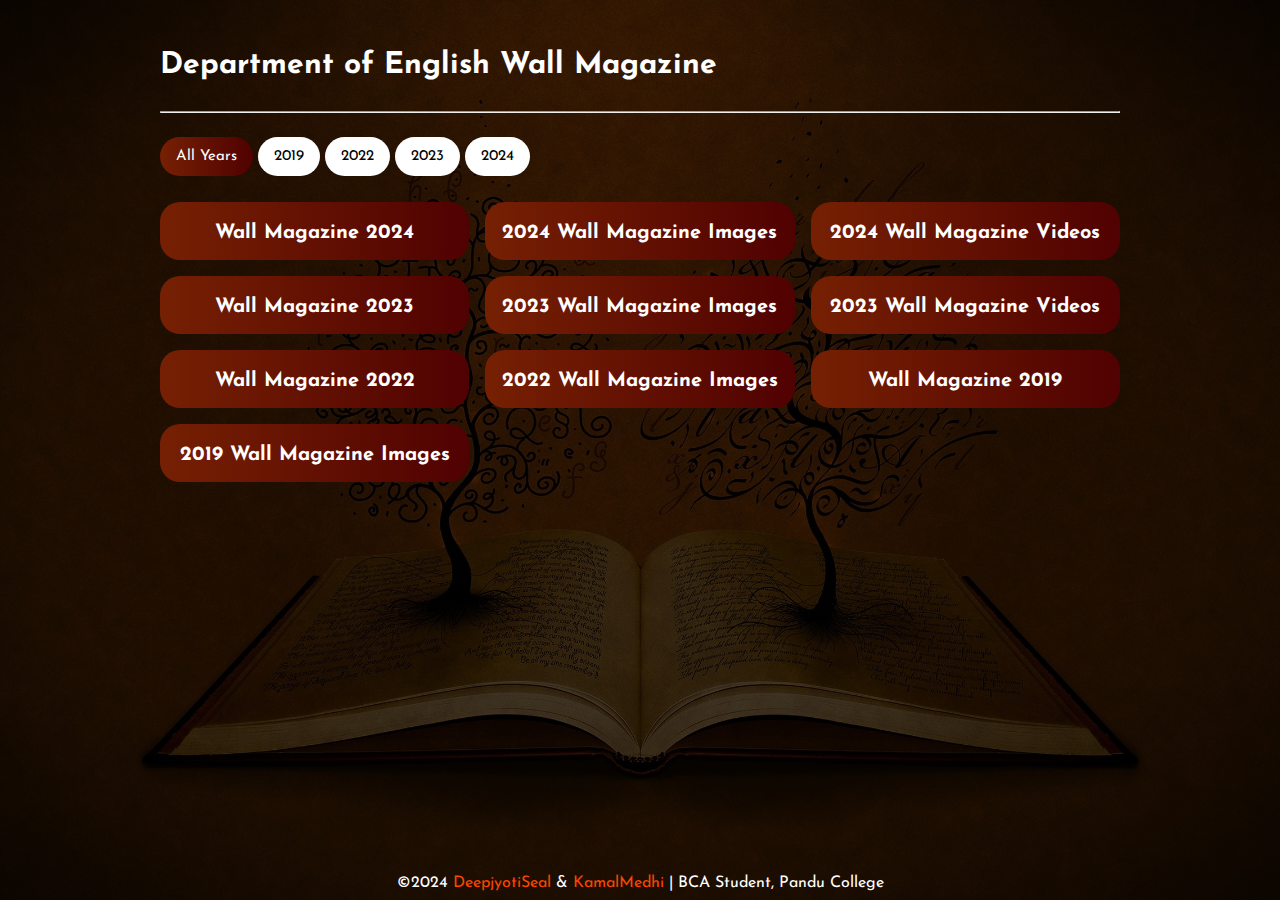
<file: index.html>
<!DOCTYPE html>
<html>
	<head>
		<title>Department of English Wall Magazine</title>
		<meta name="viewport" content="width=device-width, initial-scale=1">
		<link rel="stylesheet" href="style.css">
		<link href="https://fonts.googleapis.com/css2?family=Josefin+Sans:wght@400;600;700&display=swap" rel="stylesheet">
	</head>
<body>


<div class="main">

	<h1>Department of English Wall Magazine</h1>
	<hr>
	<br>


	<div id="BtnContainer">
		<button class="btn active" onclick="filterSelection('all')">All Years</button>
		<button class="btn" onclick="filterSelection('2019')">2019</button>
		<button class="btn" onclick="filterSelection('2022')">2022</button>
		<button class="btn" onclick="filterSelection('2023')">2023</button>
		<button class="btn" onclick="filterSelection('2024')">2024</button>
	</div>

	<div class="row">

		<div class="column 2024">
			<a href="2024writing.html">
			<div class="content">
				<h4>Wall Magazine 2024</h4>
			</div>
			</a>
		</div>
		<div class="column 2024">
			<a href="2024img.html">
			<div class="content">
				<h4>2024 Wall Magazine Images</h4>
			</div>
			</a>
		</div>
		<div class="column 2024">
			<a href="2024video.html">
			<div class="content">
				<h4>2024 Wall Magazine Videos</h4>
			</div>
			</a>
		</div>


		<div class="column 2023">
			<a href="2023writing.html">
			<div class="content">
				<h4>Wall Magazine 2023</h4>
			</div>
			</a>
		</div>
		<div class="column 2023">
			<a href="2023img.html">
			<div class="content">
				<h4>2023 Wall Magazine Images</h4>
			</div>
			</a>
		</div>
		<div class="column 2023">
			<a href="2023video.html">
			<div class="content">
				<h4>2023 Wall Magazine Videos</h4>
			</div>
			</a>
		</div>

		
		<div class="column 2022">
			<a href="2022writing.html">
			<div class="content">
				<h4>Wall Magazine 2022</h4>
			</div>
			</a>
		</div>
		<div class="column 2022">
			<a href="2022img.html">
			<div class="content">
				<h4>2022 Wall Magazine Images</h4>
			</div>
			</a>
		</div>
		
		<div class="column 2019">
			<a href="2019writing.html">
			<div class="content">
				<h4>Wall Magazine 2019</h4>			
			</div>
			</a>
		</div>
		<div class="column 2019" style="padding-bottom: 30px;">
			<a href="2019img.html">
			<div class="content">
				<h4>2019 Wall Magazine Images</h4>
			</div>
			</a>
		</div>
		
	
	
	
	</div>

</div>
<div class="footer">
©2024 <a href="https://www.instagram.com/deepjyoti_seal">DeepjyotiSeal</a> & <a href="https://www.instagram.com/kamal_medhi7434">KamalMedhi</a> | BCA Student, Pandu College
</div>


<script src="script.js"></script>

</body>
</html>
</file>
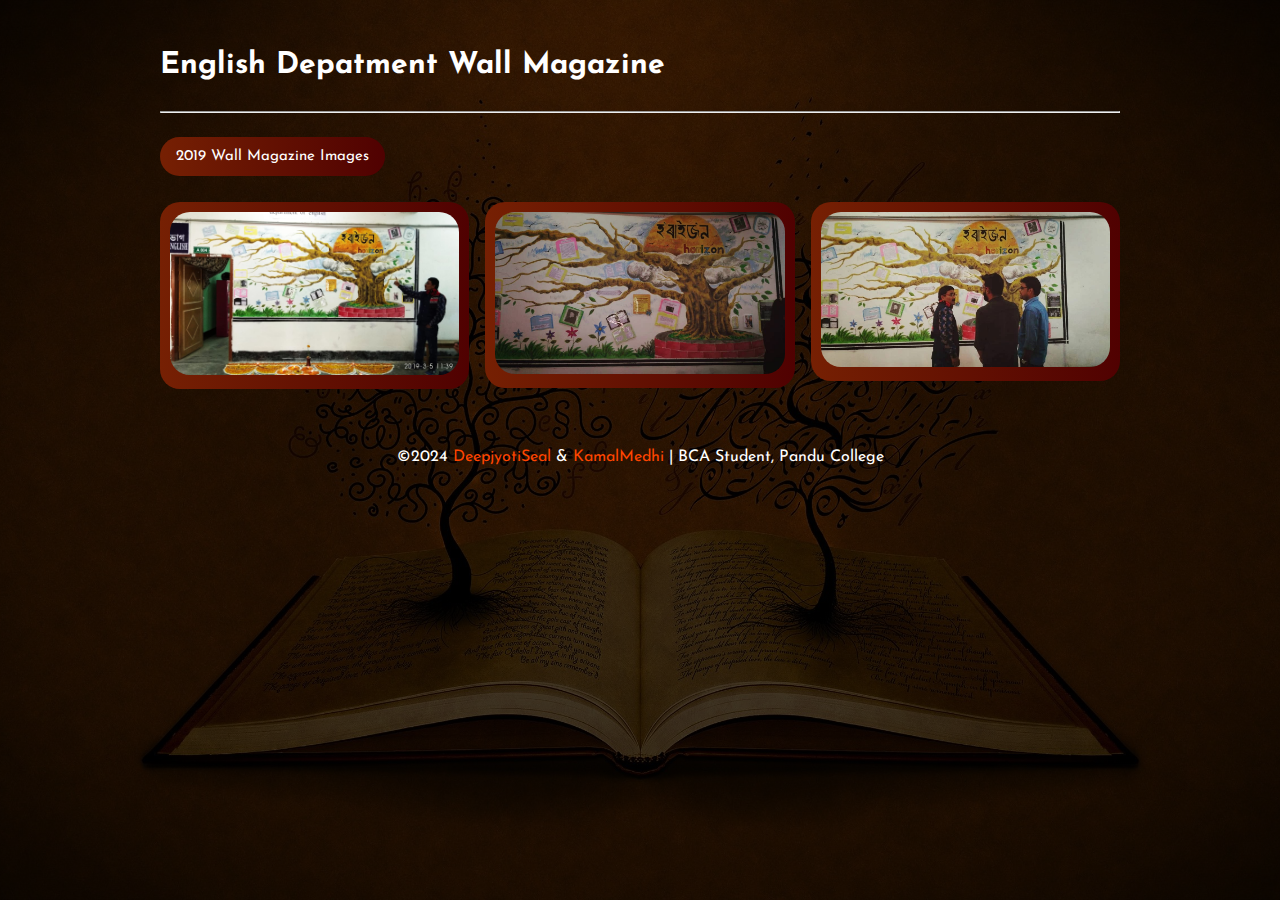
<file: 2019img.html>
<!DOCTYPE html>
<html>
	<head>
		<title>English Depatment Wall Magazine</title>
		<meta name="viewport" content="width=device-width, initial-scale=1">
		<link rel="stylesheet" href="style.css">
		<link href="https://fonts.googleapis.com/css2?family=Josefin+Sans:wght@400;600;700&display=swap" rel="stylesheet">
	</head>
<body>


<div class="main">

	<h1>English Depatment Wall Magazine</h1>
	<hr>
	<br>

	<div id="BtnContainer">
		<button class="btn active" onclick="filterSelection('all')">2019 Wall Magazine Images</button>
	</div>


	<div class="row">
	

		<div class="column 2019">
			<div class="content">
				<img src="img/2019 (1).jpeg" alt="Images" class="fullscreen-image"/>
			</div>
		</div>
		<div class="column 2019">
			<div class="content">
				<img src="img/2019 (2).jpeg" alt="Images" class="fullscreen-image" />
			</div>
		</div>
		<div class="column 2019" style="padding-bottom: 30px;">
			<div class="content">
				<img src="img/2019 (3).jpeg" alt="Images" class="fullscreen-image" />
			</div>
		</div>
		
	
	</div>
	<div class="footer">
		©2024 <a href="https://www.instagram.com/deepjyoti_seal">DeepjyotiSeal</a> & <a href="https://www.instagram.com/kamal_medhi7434">KamalMedhi</a> | BCA Student, Pandu College
		</div>

</div>


<script src="script.js"></script>

</body>
</html>
</file>
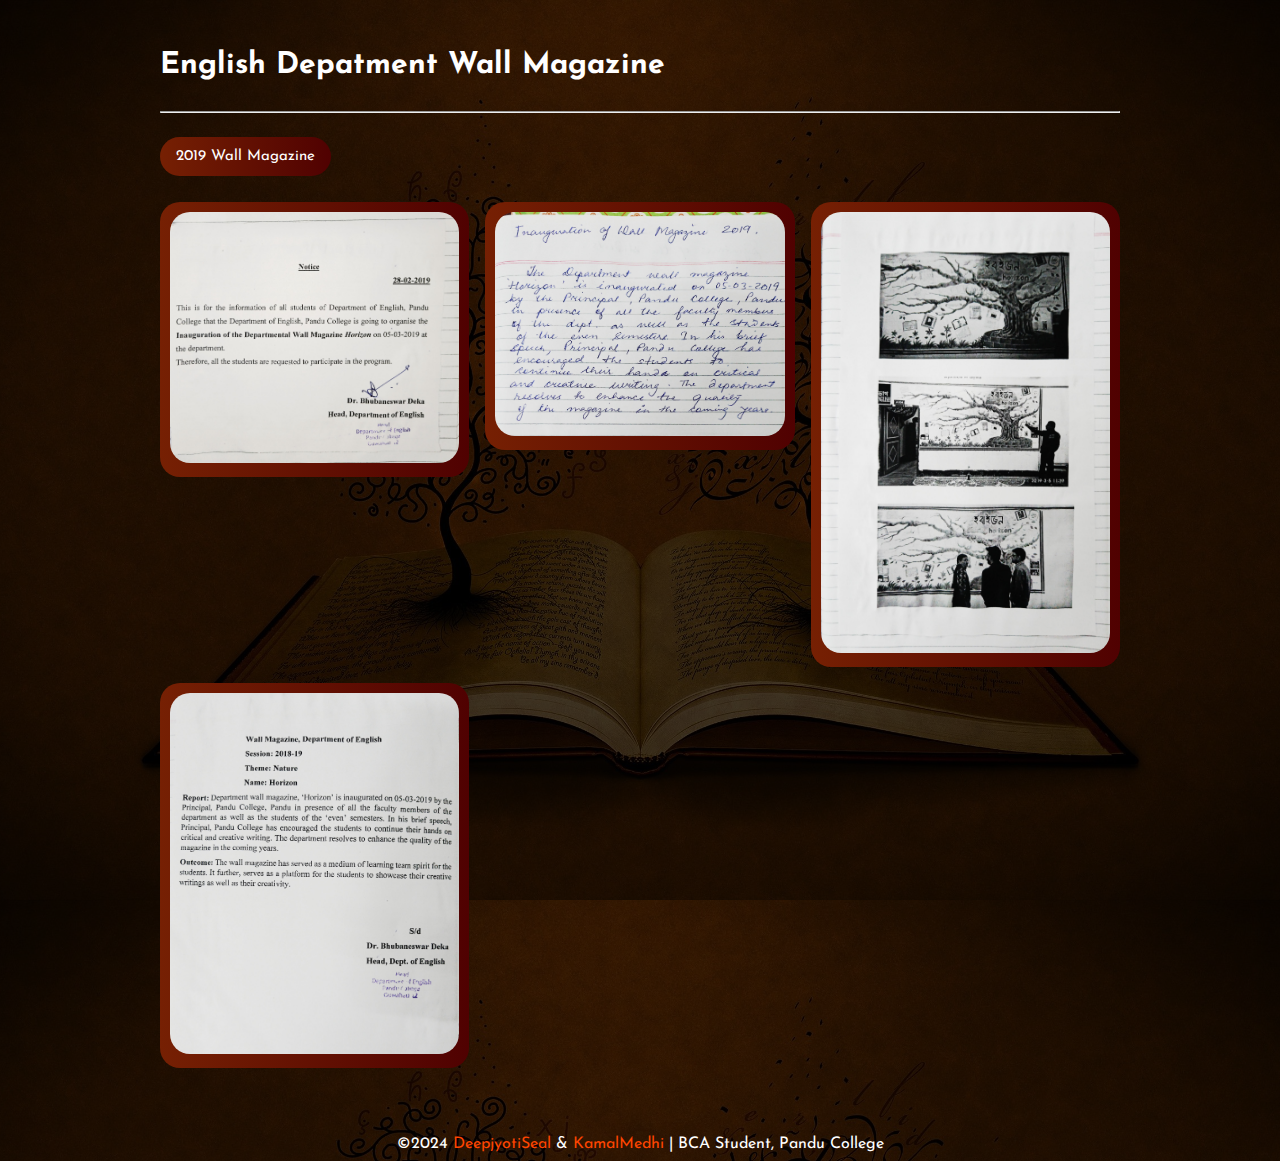
<file: 2019writing.html>
<!DOCTYPE html>
<html>
	<head>
		<title>English Depatment Wall Magazine</title>
		<meta name="viewport" content="width=device-width, initial-scale=1">
		<link rel="stylesheet" href="style.css">
		<link href="https://fonts.googleapis.com/css2?family=Josefin+Sans:wght@400;600;700&display=swap" rel="stylesheet">
	</head>
<body>


<div class="main">

	<h1>English Depatment Wall Magazine</h1>
	<hr>
	<br>

	<div id="BtnContainer">
		<button class="btn active" onclick="filterSelection('all')">2019 Wall Magazine</button>
	</div>


	<div class="row">
	

		<div class="column 2019">
			<div class="content">
				<img src="img/2019 wr (1).jpg" alt="Images" class="fullscreen-image" />
				 
			</div>
		</div>
		<div class="column 2019">
			<div class="content">
				<img src="img/2019 wr (2).jpg" alt="Images" class="fullscreen-image" />
				 
			</div>
		</div>
		<div class="column 2019">
			<div class="content">
				<img src="img/2019 wr (3).jpg" alt="Images" class="fullscreen-image" />
				 
			</div>
		</div>
		<div class="column 2019" style="padding-bottom: 30px;">
			<div class="content">
				<img src="img/2019 wr (4).jpg" alt="Images" class="fullscreen-image" />
				 
			</div>
		</div>
		
	
	</div>
<div class="footer">
	©2024 <a href="https://www.instagram.com/deepjyoti_seal">DeepjyotiSeal</a> & <a href="https://www.instagram.com/kamal_medhi7434">KamalMedhi</a> | BCA Student, Pandu College
	</div>

</div>



<script src="script.js"></script>

</body>
</html>
</file>
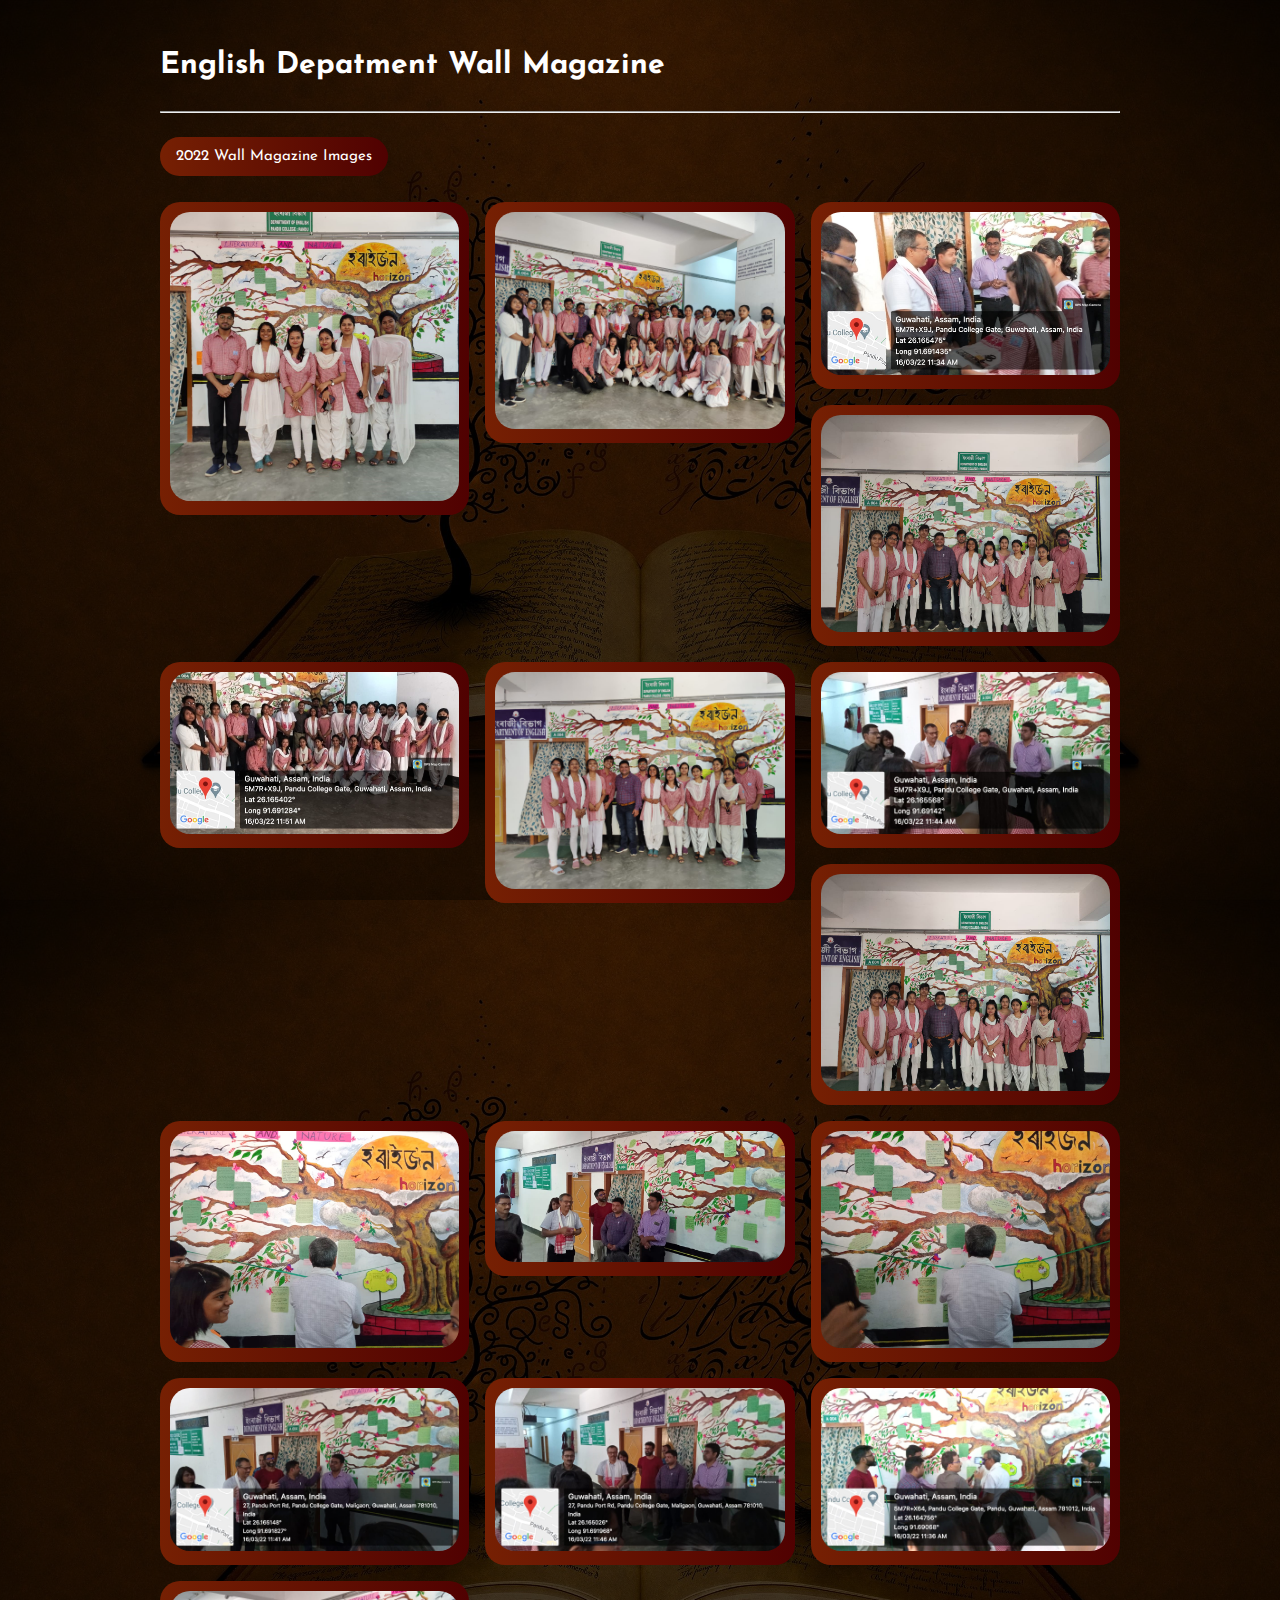
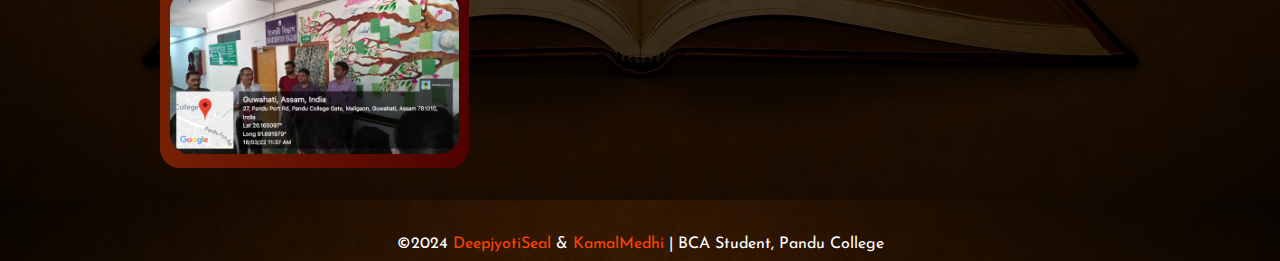
<file: 2022img.html>
<!DOCTYPE html>
<html>
	<head>
		<title>English Depatment Wall Magazine</title>
		<meta name="viewport" content="width=device-width, initial-scale=1">
		<link rel="stylesheet" href="style.css">
		<link href="https://fonts.googleapis.com/css2?family=Josefin+Sans:wght@400;600;700&display=swap" rel="stylesheet">
	</head>
<body>


<div class="main">

	<h1>English Depatment Wall Magazine</h1>
	<hr>
	<br>

	<div id="BtnContainer">
		<button class="btn active" onclick="filterSelection('all')">2022 Wall Magazine Images</button>
	</div>


	<div class="row">
	

		<div class="column 2022">
			<div class="content">
				<img src="img/2022 (1).jpg" alt="Images" class="fullscreen-image" />
				 
			</div>
		</div>
		<div class="column 2022">
			<div class="content">
				<img src="img/2022 (2).jpg" alt="Images" class="fullscreen-image" />
				 
			</div>
		</div>
		<div class="column 2022">
			<div class="content">
				<img src="img/2022 (3).jpg" alt="Images" class="fullscreen-image" />
				 
			</div>
		</div>
		<div class="column 2022">
			<div class="content">
				<img src="img/2022 (4).jpg" alt="Images" class="fullscreen-image" />
				 
			</div>
		</div>
		<div class="column 2022">
			<div class="content">
				<img src="img/2022 (5).jpg" alt="Images" class="fullscreen-image" />
				 
			</div>
		</div>
		<div class="column 2022">
			<div class="content">
				<img src="img/2022 (6).jpg" alt="Images" class="fullscreen-image" />
				 
			</div>
		</div>
		<div class="column 2022">
			<div class="content">
				<img src="img/2022 (7).jpg" alt="Images" class="fullscreen-image" />
				 
			</div>
		</div>
		<div class="column 2022">
			<div class="content">
				<img src="img/2022 (8).jpg" alt="Images" class="fullscreen-image" />
				 
			</div>
		</div>
		<div class="column 2022">
			<div class="content">
				<img src="img/2022 (9).jpg" alt="Images" class="fullscreen-image" />
				 
			</div>
		</div>
		<div class="column 2022">
			<div class="content">
				<img src="img/2022 (10).jpg" alt="Images" class="fullscreen-image" />
				 
			</div>
		</div>
		<div class="column 2022">
			<div class="content">
				<img src="img/2022 (11).jpg" alt="Images" class="fullscreen-image" />
				 
			</div>
		</div>
		<div class="column 2022">
			<div class="content">
				<img src="img/2022 (12).jpg" alt="Images" class="fullscreen-image" />
				 
			</div>
		</div>
		<div class="column 2022">
			<div class="content">
				<img src="img/2022 (13).jpg" alt="Images" class="fullscreen-image" />
				 
			</div>
		</div>
		<div class="column 2022">
			<div class="content">
				<img src="img/2022 (14).jpg" alt="Images" class="fullscreen-image" />
				 
			</div>
		</div>
		<div class="column 2022" style="padding-bottom: 30px;">
			<div class="content">
				<img src="img/2022 (15).jpg" alt="Images" class="fullscreen-image" />
				 
			</div>
		</div>
		
	
	</div>
<div class="footer">
	©2024 <a href="https://www.instagram.com/deepjyoti_seal">DeepjyotiSeal</a> & <a href="https://www.instagram.com/kamal_medhi7434">KamalMedhi</a> | BCA Student, Pandu College
	</div>

</div>



<script src="script.js"></script>

</body>
</html>
</file>
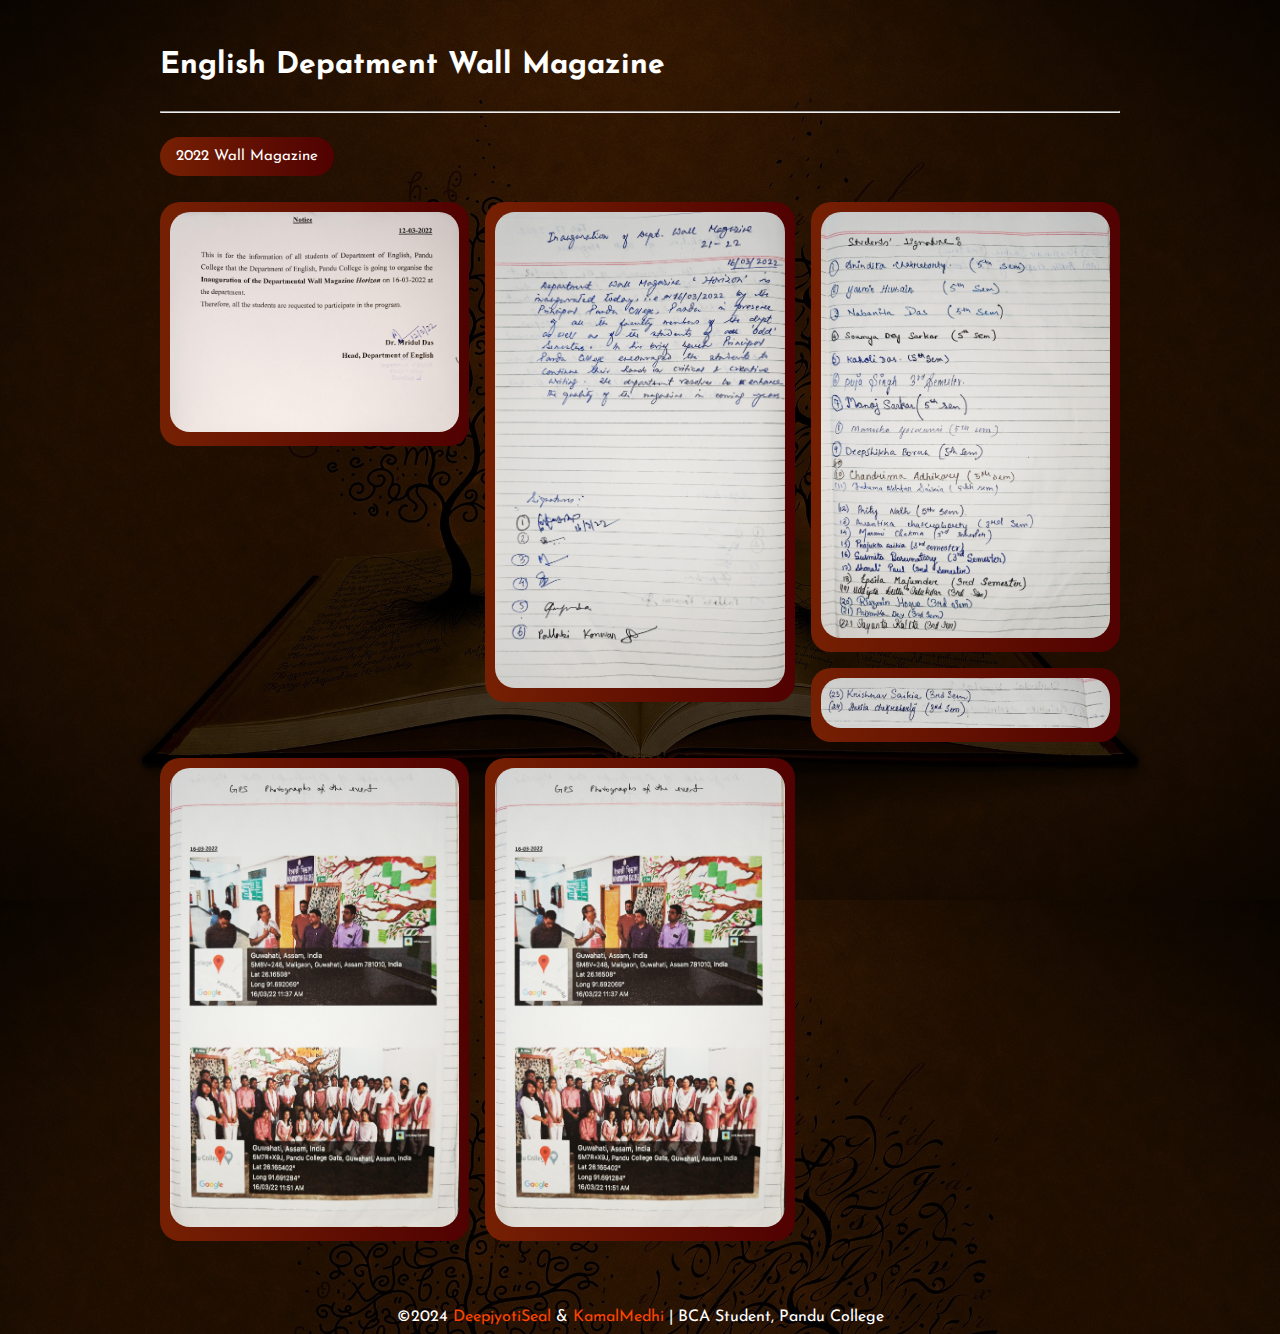
<file: 2022writing.html>
<!DOCTYPE html>
<html>
	<head>
		<title>English Depatment Wall Magazine</title>
		<meta name="viewport" content="width=device-width, initial-scale=1">
		<link rel="stylesheet" href="style.css">
		<link href="https://fonts.googleapis.com/css2?family=Josefin+Sans:wght@400;600;700&display=swap" rel="stylesheet">
	</head>
<body>


<div class="main">

	<h1>English Depatment Wall Magazine</h1>
	<hr>
	<br>

	<div id="BtnContainer">
		<button class="btn active" onclick="filterSelection('all')"> 2022 Wall Magazine</button>
	</div>


	<div class="row">
	

		<div class="column  2022">
			<div class="content">
				<img src="img/2022 wr (1).jpg" alt="Images" class="fullscreen-image" />
				 
			</div>
		</div>
		<div class="column  2022">
			<div class="content">
				<img src="img/2022 wr (2).jpg" alt="Images" class="fullscreen-image" />
				 
			</div>
		</div>
		<div class="column  2022">
			<div class="content">
				<img src="img/2022 wr (3).jpg" alt="Images" class="fullscreen-image" />
				 
			</div>
		</div>
		<div class="column  2022">
			<div class="content">
				<img src="img/2022 wr (4).jpg" alt="Images" class="fullscreen-image" />
				 
			</div>
		</div>
		<div class="column  2022">
			<div class="content">
				<img src="img/2022 wr (5).jpg" alt="Images" class="fullscreen-image" />
				 
			</div>
		</div>
		<div class="column  2022" style="padding-bottom: 30px;">
			<div class="content">
				<img src="img/2022 wr (5).jpg" alt="Images" class="fullscreen-image" />
				 
			</div>
		</div>
		
	
	</div>
<div class="footer">
	©2024 <a href="https://www.instagram.com/deepjyoti_seal">DeepjyotiSeal</a> & <a href="https://www.instagram.com/kamal_medhi7434">KamalMedhi</a> | BCA Student, Pandu College
	</div>


</div>


<script src="script.js"></script>

</body>
</html>
</file>
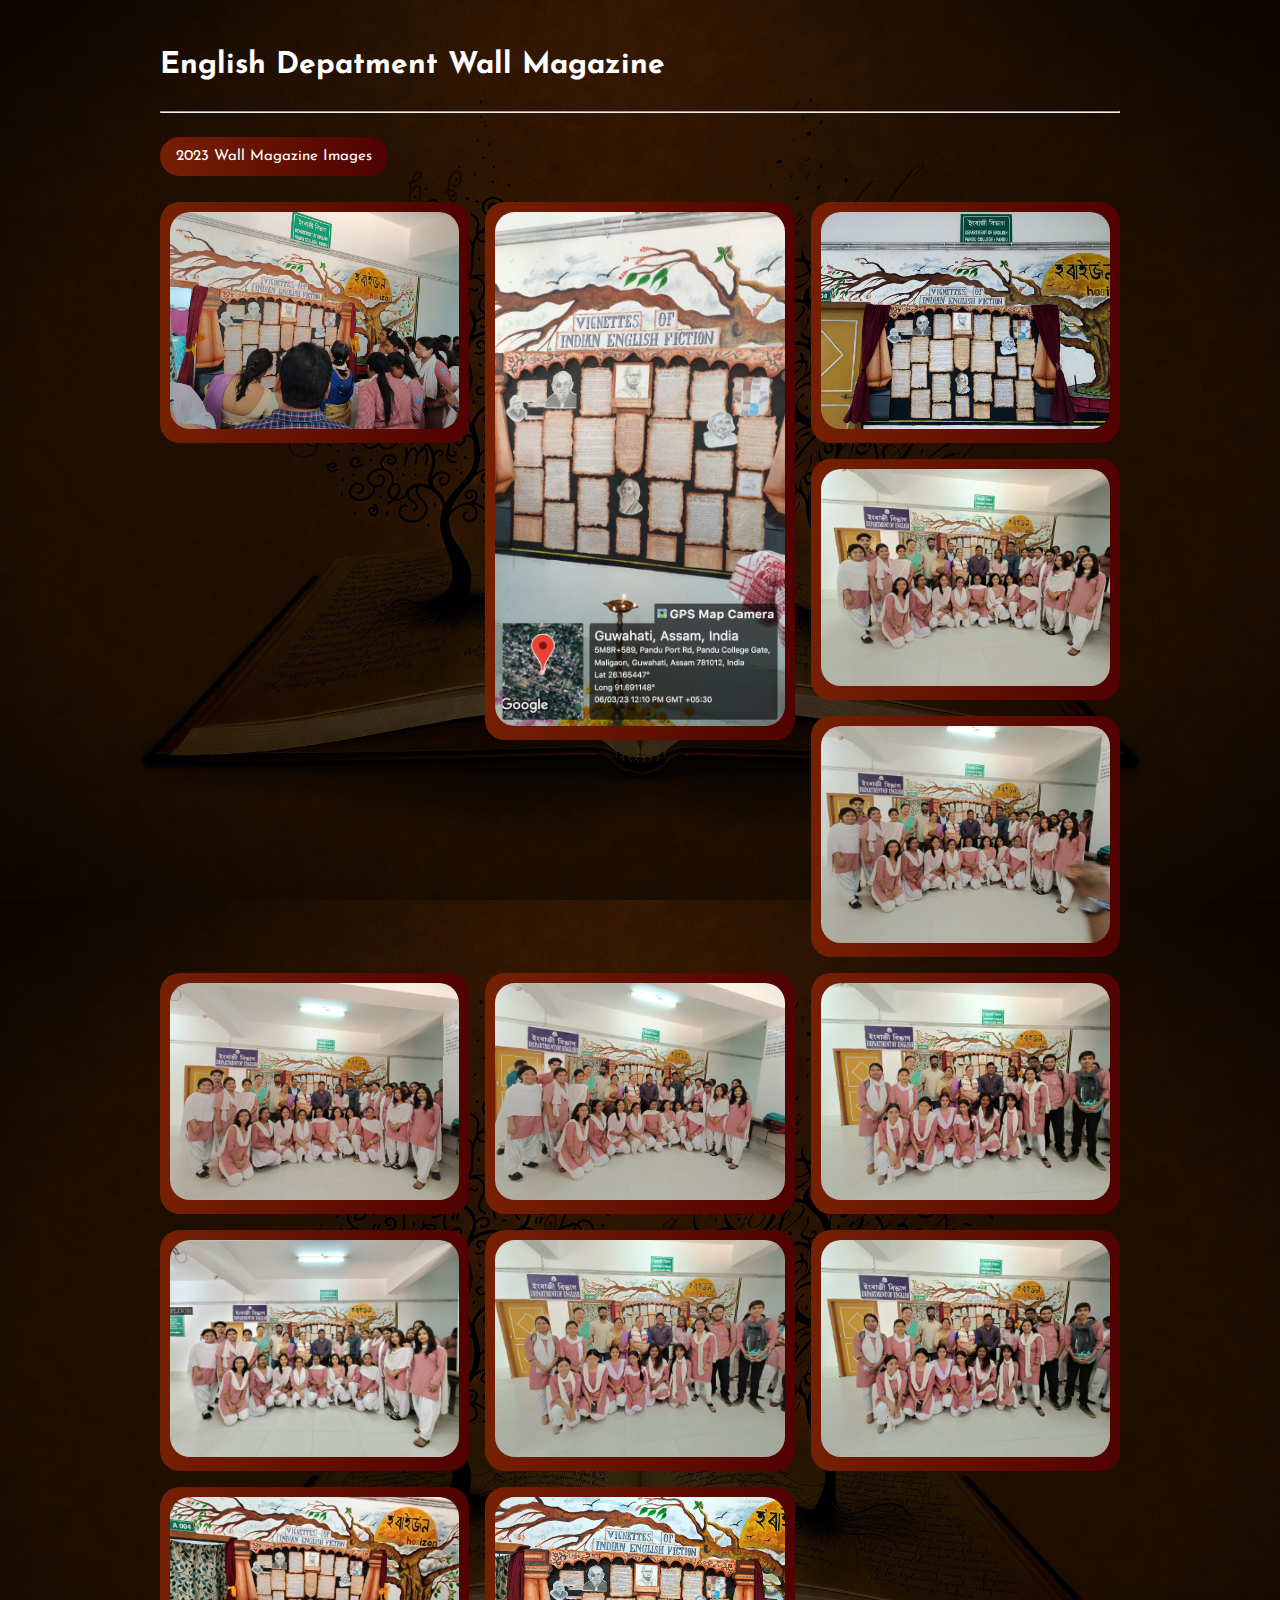
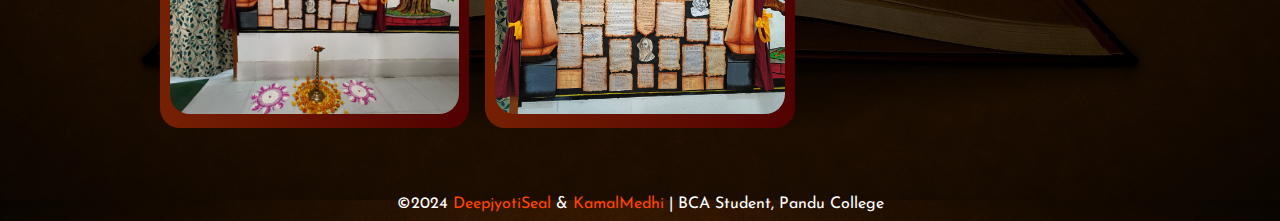
<file: 2023img.html>
<!DOCTYPE html>
<html>
	<head>
		<title>English Depatment Wall Magazine</title>
		<meta name="viewport" content="width=device-width, initial-scale=1">
		<link rel="stylesheet" href="style.css">
		<link href="https://fonts.googleapis.com/css2?family=Josefin+Sans:wght@400;600;700&display=swap" rel="stylesheet">
	</head>
<body>


<div class="main">

	<h1>English Depatment Wall Magazine</h1>
	<hr>
	<br>

	<div id="BtnContainer">
		<button class="btn active" onclick="filterSelection('all')">2023 Wall Magazine Images</button>
	</div>


	<div class="row">
	

		<div class="column 2023">
			<div class="content">
				<img src="img/2023 (1).jpeg" alt="Images" class="fullscreen-image" />
				 
			</div>
		</div>
		<div class="column 2023">
			<div class="content">
				<img src="img/2023 (2).jpeg" alt="Images" class="fullscreen-image" />
				 
			</div>
		</div>
		<div class="column 2023">
			<div class="content">
				<img src="img/2023 (3).jpeg" alt="Images" class="fullscreen-image" />
				 
			</div>
		</div>
		<div class="column 2023">
			<div class="content">
				<img src="img/2023 (4).jpeg" alt="Images" class="fullscreen-image" />
				 
			</div>
		</div>
		<div class="column 2023">
			<div class="content">
				<img src="img/2023 (5).jpeg" alt="Images" class="fullscreen-image" />
				 
			</div>
		</div>
		<div class="column 2023">
			<div class="content">
				<img src="img/2023 (6).jpeg" alt="Images" class="fullscreen-image" />
				 
			</div>
		</div>
		<div class="column 2023">
			<div class="content">
				<img src="img/2023 (7).jpeg" alt="Images" class="fullscreen-image" />
				 
			</div>
		</div>
		<div class="column 2023">
			<div class="content">
				<img src="img/2023 (8).jpeg" alt="Images" class="fullscreen-image" />
				 
			</div>
		</div>
		<div class="column 2023">
			<div class="content">
				<img src="img/2023 (9).jpeg" alt="Images" class="fullscreen-image" />
				 
			</div>
		</div>
		<div class="column 2023">
			<div class="content">
				<img src="img/2023 (10).jpeg" alt="Images" class="fullscreen-image" />
				 
			</div>
		</div>
		<div class="column 2023">
			<div class="content">
				<img src="img/2023 (11).jpeg" alt="Images" class="fullscreen-image" />
				 
			</div>
		</div>
		<div class="column 2023">
			<div class="content">
				<img src="img/2023 (12).jpeg" alt="Images" class="fullscreen-image" />
				 
			</div>
		</div>
		<div class="column 2023" style="padding-bottom: 30px;">
			<div class="content">
				<img src="img/2023 (13).jpeg" alt="Images" class="fullscreen-image" />
				 
			</div>
		</div>
		
	
	</div>
<div class="footer">
	©2024 <a href="https://www.instagram.com/deepjyoti_seal">DeepjyotiSeal</a> & <a href="https://www.instagram.com/kamal_medhi7434">KamalMedhi</a> | BCA Student, Pandu College
	</div>


</div>


<script src="script.js"></script>

</body>
</html>
</file>
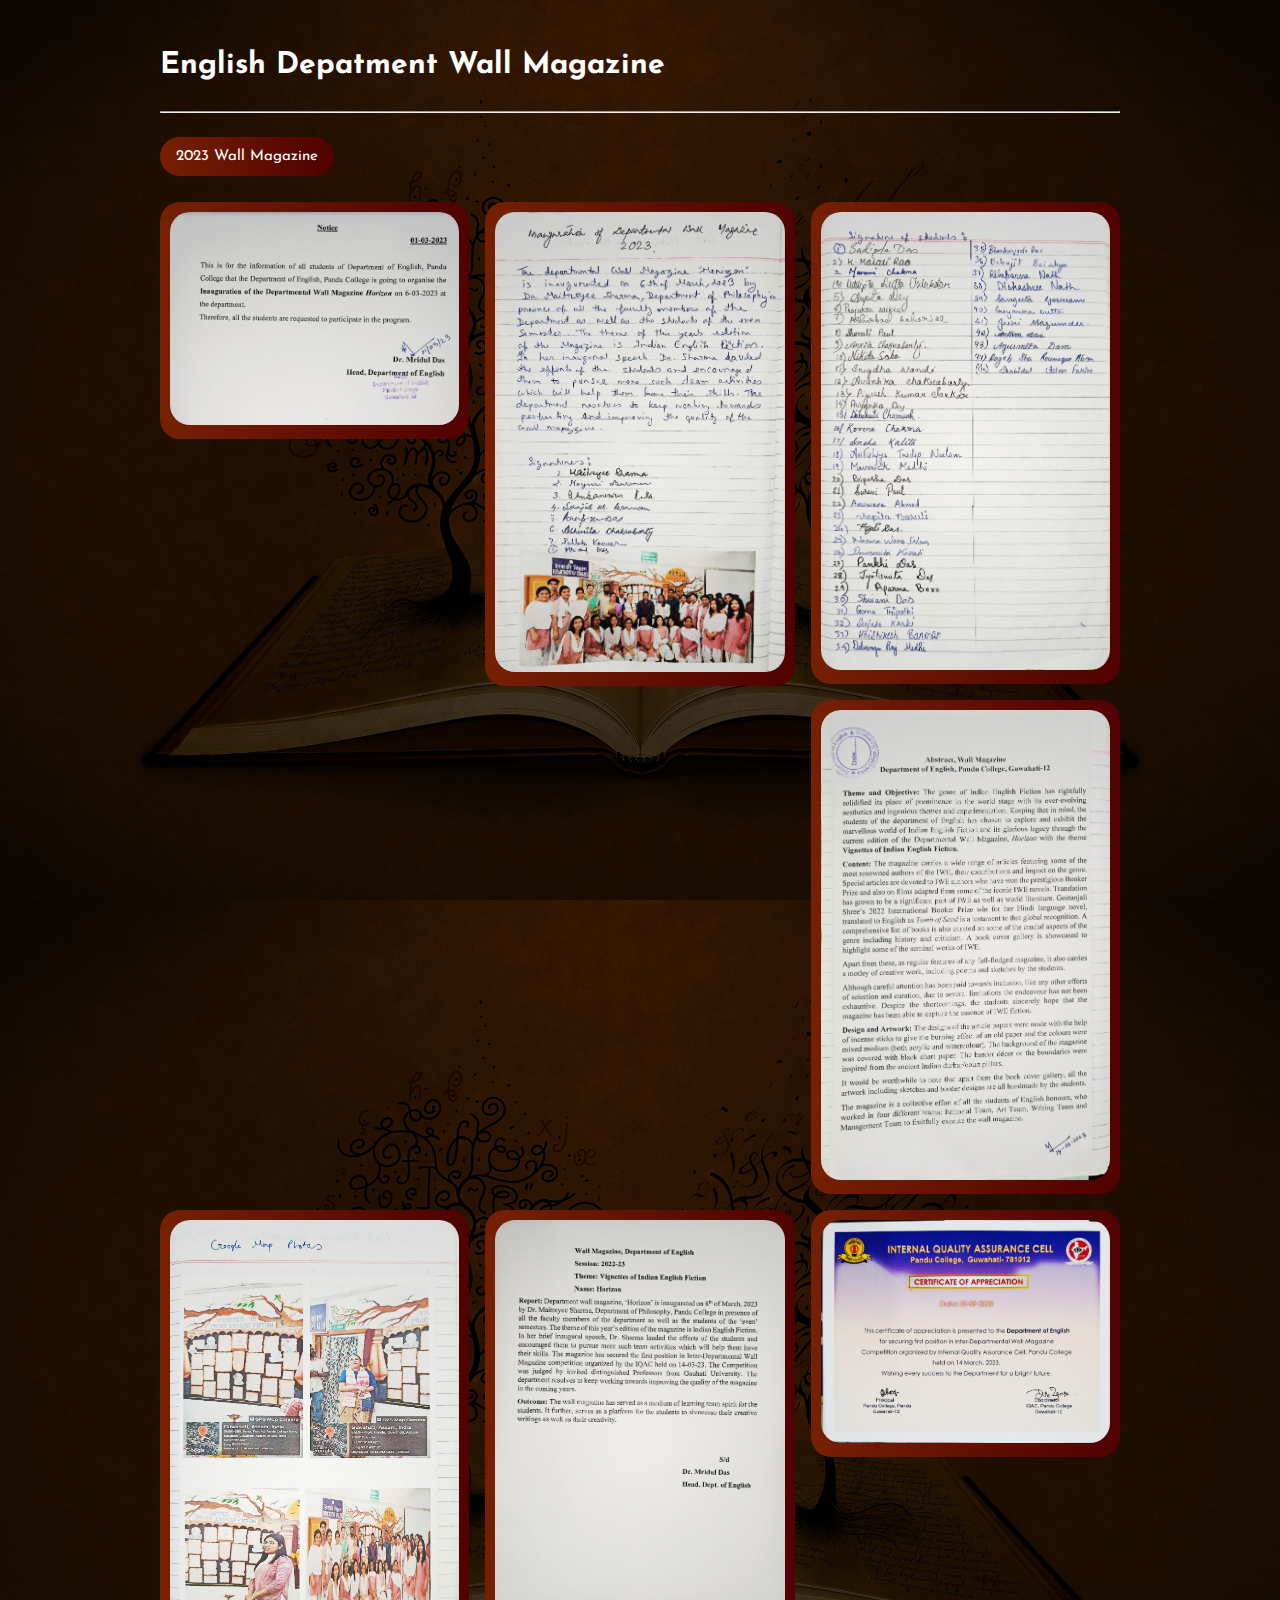
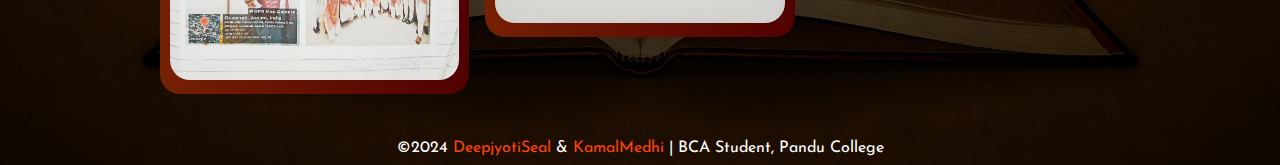
<file: 2023writing.html>
<!DOCTYPE html>
<html>
	<head>
		<title>English Depatment Wall Magazine</title>
		<meta name="viewport" content="width=device-width, initial-scale=1">
		<link rel="stylesheet" href="style.css">
		<link href="https://fonts.googleapis.com/css2?family=Josefin+Sans:wght@400;600;700&display=swap" rel="stylesheet">
	</head>
<body>


<div class="main">

	<h1>English Depatment Wall Magazine</h1>
	<hr>
	<br>

	<div id="BtnContainer">
		<button class="btn active" onclick="filterSelection('all')"> 2023 Wall Magazine</button>
	</div>


	<div class="row">
	

		<div class="column 2023">
			<div class="content">
				<img src="img/2023 wr (1).jpg" alt="Images" class="fullscreen-image" />
				 
			</div>
		</div>
		<div class="column 2023">
			<div class="content">
				<img src="img/2023 wr (2).jpg" alt="Images" class="fullscreen-image" />
				 
			</div>
		</div>
		<div class="column 2023">
			<div class="content">
				<img src="img/2023 wr (3).jpg" alt="Images" class="fullscreen-image" />
				 
			</div>
		</div>
		<div class="column 2023">
			<div class="content">
				<img src="img/2023 wr (4).jpg" alt="Images" class="fullscreen-image" />
				 
			</div>
		</div>
		<div class="column 2023">
			<div class="content">
				<img src="img/2023 wr (5).jpg" alt="Images" class="fullscreen-image" />
				 
			</div>
		</div>
		<div class="column 2023">
			<div class="content">
				<img src="img/2023 wr (6).jpg" alt="Images" class="fullscreen-image" />
				 
			</div>
		</div>
		<div class="column 2023" style="padding-bottom: 30px;">
			<div class="content">
				<img src="img/2023 wr (7).jpg" alt="Images" class="fullscreen-image" />
				 
			</div>
		</div>
		
	
	</div>
<div class="footer">
	©2024 <a href="https://www.instagram.com/deepjyoti_seal">DeepjyotiSeal</a> & <a href="https://www.instagram.com/kamal_medhi7434">KamalMedhi</a> | BCA Student, Pandu College
	</div>


</div>


<script src="script.js"></script>

</body>
</html>
</file>
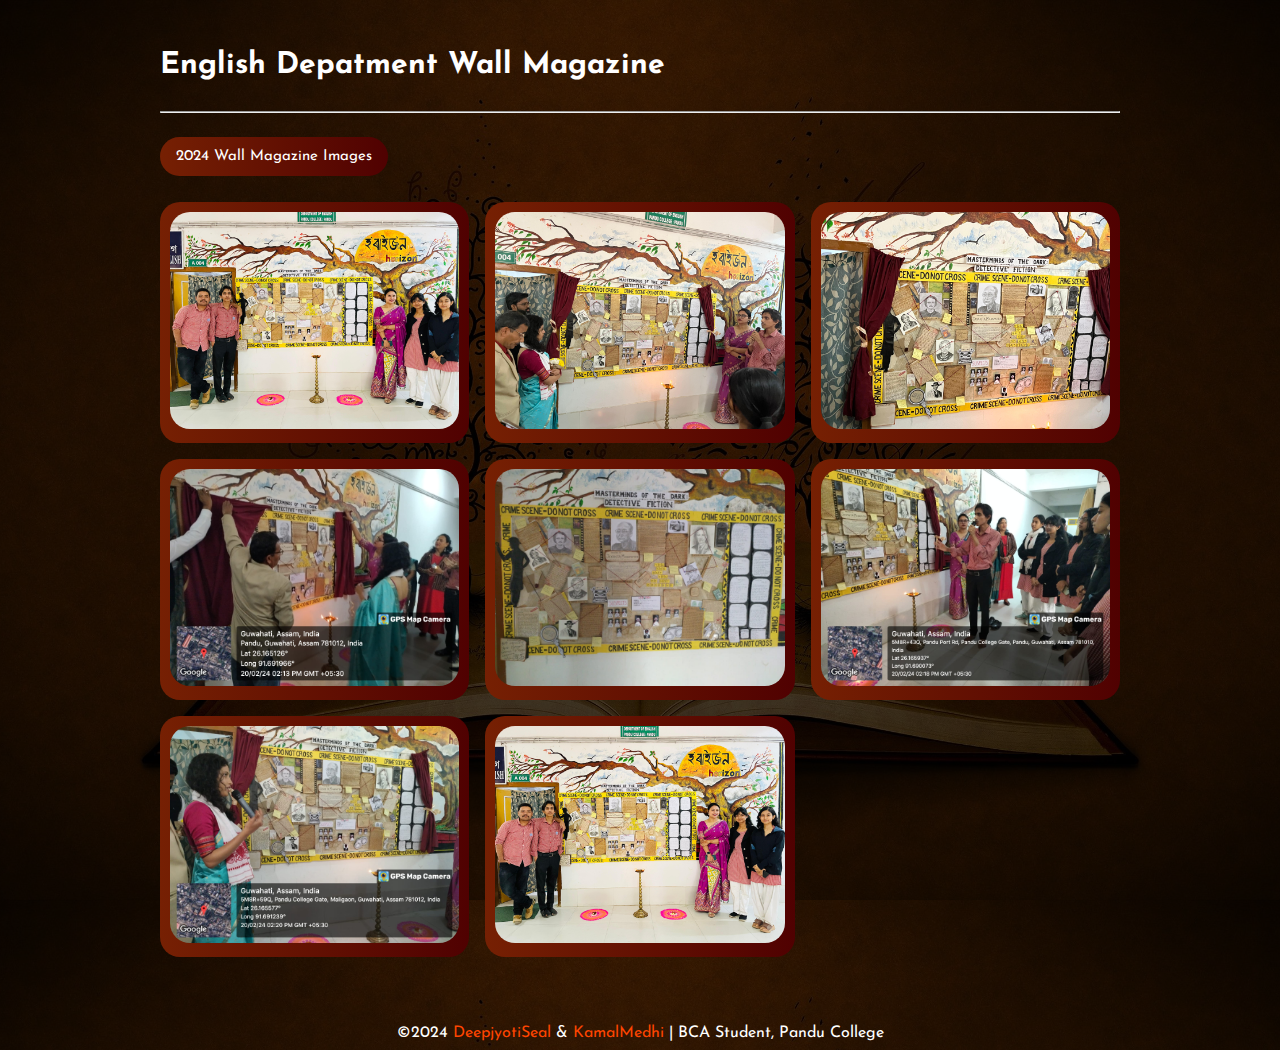
<file: 2024img.html>
<!DOCTYPE html>
<html>
	<head>
		<title>English Depatment Wall Magazine</title>
		<meta name="viewport" content="width=device-width, initial-scale=1">
		<link rel="stylesheet" href="style.css">
		<link href="https://fonts.googleapis.com/css2?family=Josefin+Sans:wght@400;600;700&display=swap" rel="stylesheet">
	</head>
<body>


<div class="main">

	<h1>English Depatment Wall Magazine</h1>
	<hr>
	<br>

	<div id="BtnContainer">
		<button class="btn active" onclick="filterSelection('all')">2024 Wall Magazine Images</button>
	</div>


	<div class="row">
	

		<div class="column 2024">
			<div class="content">
				<img src="img/2024 (1).jpg" alt="Images" class="fullscreen-image" />
				 
			</div>
		</div>
		<div class="column 2024">
			<div class="content">
				<img src="img/2024 (2).jpg" alt="Images" class="fullscreen-image" />
				 
			</div>
		</div>
		<div class="column 2024">
			<div class="content">
				<img src="img/2024 (3).jpg" alt="Images" class="fullscreen-image" />
				 
			</div>
		</div>
		<div class="column 2024">
			<div class="content">
				<img src="img/2024 (4).jpg" alt="Images" class="fullscreen-image" />
				 
			</div>
		</div>
		<div class="column 2024">
			<div class="content">
				<img src="img/2024 (5).jpg" alt="Images" class="fullscreen-image" />
				 
			</div>
		</div>
		<div class="column 2024">
			<div class="content">
				<img src="img/2024 (6).jpg" alt="Images" class="fullscreen-image" />
				 
			</div>
		</div>
		<div class="column 2024">
			<div class="content">
				<img src="img/2024 (7).jpg" alt="Images" class="fullscreen-image" />
				 
			</div>
		</div>
		<div class="column 2024" style="padding-bottom: 30px;">
			<div class="content">
				<img src="img/2024 (8).jpg" alt="Images" class="fullscreen-image" />
				 
			</div>
		</div>
		
	
	</div>
<div class="footer">
	©2024 <a href="https://www.instagram.com/deepjyoti_seal">DeepjyotiSeal</a> & <a href="https://www.instagram.com/kamal_medhi7434">KamalMedhi</a> | BCA Student, Pandu College
	</div>


</div>


<script src="script.js"></script>

</body>
</html>
</file>
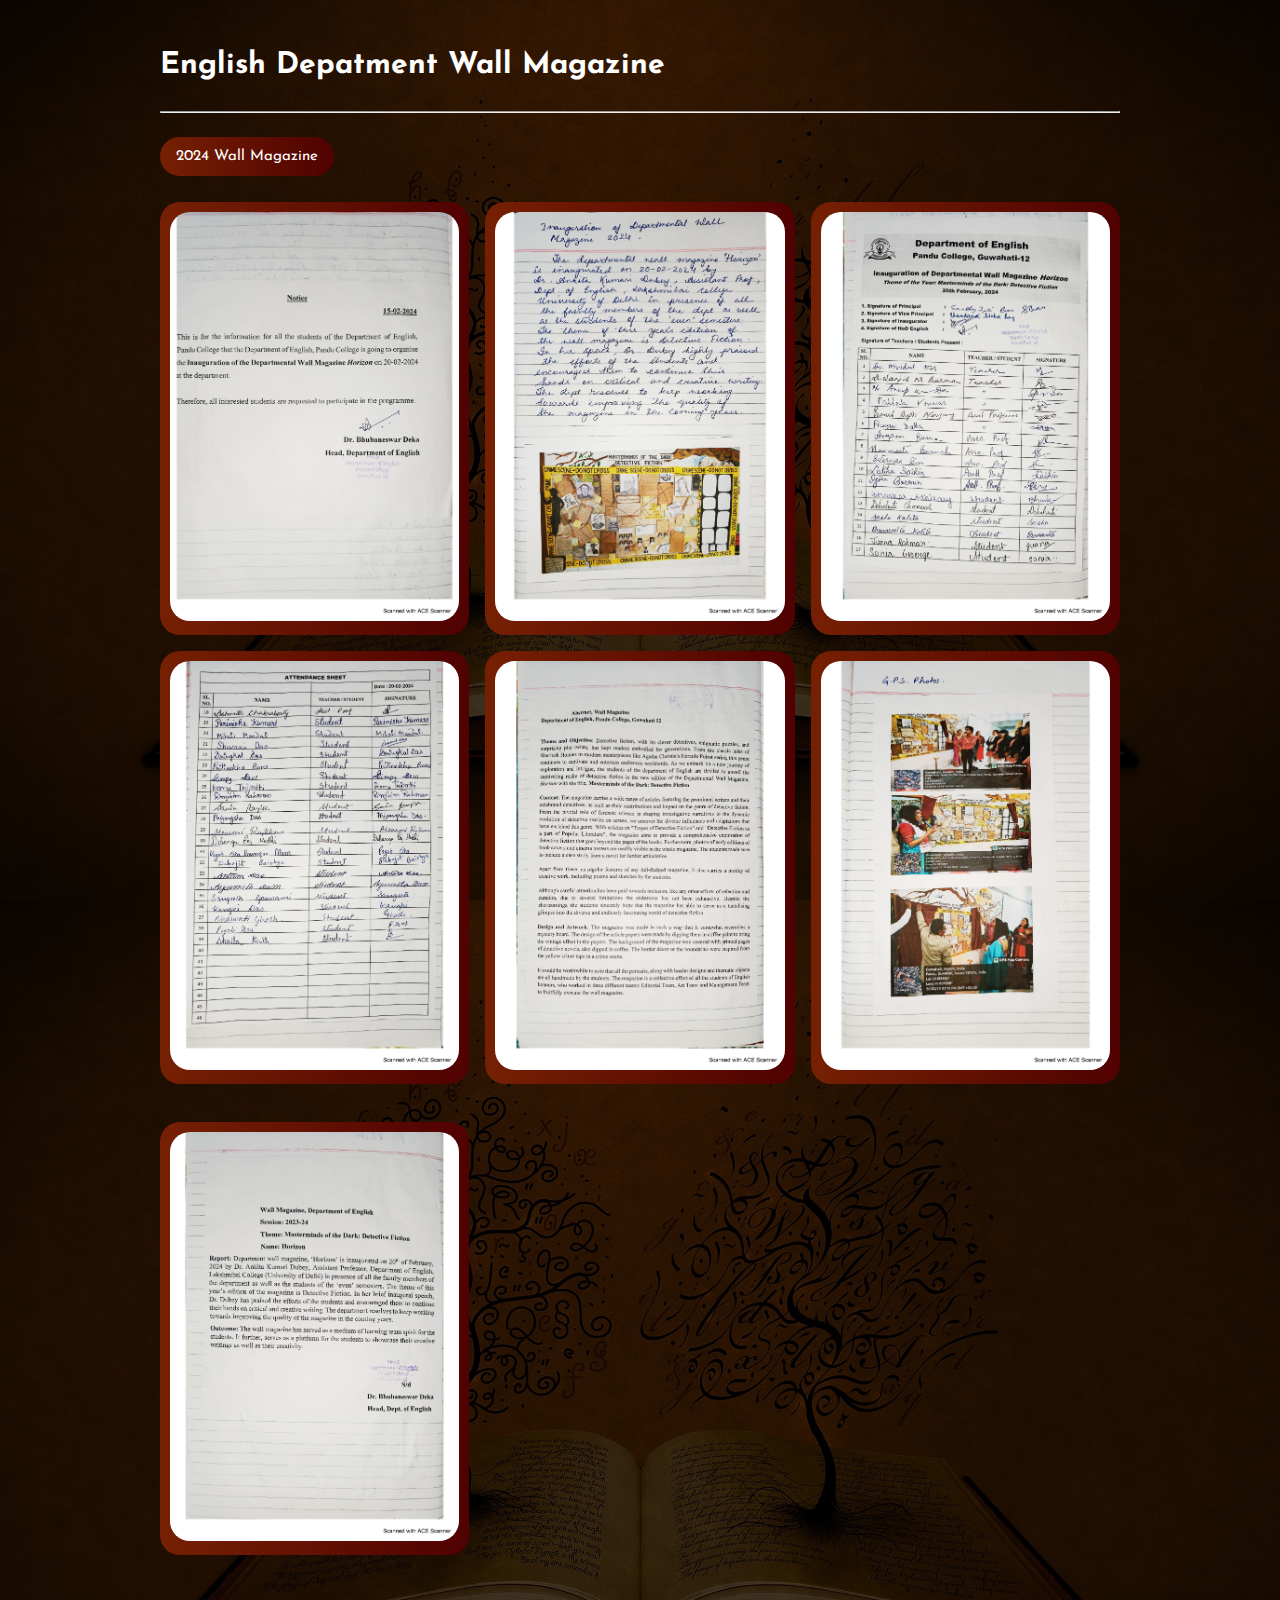
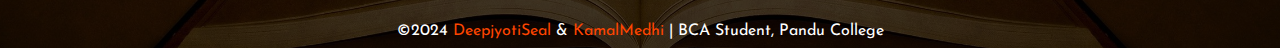
<file: 2024writing.html>
<!DOCTYPE html>
<html>
	<head>
		<title>English Depatment Wall Magazine</title>
		<meta name="viewport" content="width=device-width, initial-scale=1">
		<link rel="stylesheet" href="style.css">
		<link href="https://fonts.googleapis.com/css2?family=Josefin+Sans:wght@400;600;700&display=swap" rel="stylesheet">
	</head>
<body>


<div class="main">

	<h1>English Depatment Wall Magazine</h1>
	<hr>
	<br>

	<div id="BtnContainer">
		<button class="btn active" onclick="filterSelection('all')"> 2024 Wall Magazine</button>
	</div>


	<div class="row">
	

		<div class="column 2024">
			<div class="content">
				<img src="img/2024 wr (1).jpg" alt="Images" class="fullscreen-image" />
				 
			</div>
		</div>
		<div class="column 2024">
			<div class="content">
				<img src="img/2024 wr (2).jpg" alt="Images" class="fullscreen-image" />
				 
			</div>
		</div>
		<div class="column 2024">
			<div class="content">
				<img src="img/2024 wr (3).jpg" alt="Images" class="fullscreen-image" />
				 
			</div>
		</div>
		<div class="column 2024">
			<div class="content">
				<img src="img/2024 wr (4).jpg" alt="Images" class="fullscreen-image" />
				 
			</div>
		</div>
		<div class="column 2024">
			<div class="content">
				<img src="img/2024 wr (5).jpg" alt="Images" class="fullscreen-image" />
				 
			</div>
		</div>
		<div class="column 2024" style="padding-bottom: 30px;">
			<div class="content">
				<img src="img/2024 wr (6).jpg" alt="Images" class="fullscreen-image" />
				 
			</div>
		</div>
		<div class="column 2024" style="padding-bottom: 30px;">
			<div class="content">
				<img src="img/2024 wr (7).jpg" alt="Images" class="fullscreen-image" />
				 
			</div>
		</div>
		
	
	</div>
	<div class="footer">
		©2024 <a href="https://www.instagram.com/deepjyoti_seal">DeepjyotiSeal</a> & <a href="https://www.instagram.com/kamal_medhi7434">KamalMedhi</a> | BCA Student, Pandu College
	</div>

</div>



<script src="script.js"></script>

</body>
</html>
</file>
<file: style.css>
* {
	box-sizing: border-box;
}

html{
	background-image: linear-gradient(rgba(0,0,0,0.70),rgba(0,0,0,0.70)),url(img/wp10316023.jpg);
	background-position: center;
	background-size: cover;
	height: 100vh;
}

body {
    font-family: 'Josefin Sans', sans-serif;
	margin: 0px;
	height: 100vh;
}

/* Center website */
.main {
	padding: 20px;
	max-width: 1000px;
	margin: auto;
	height: 95vh;
}

h1 {
	font-size: 30px;
	color: #fff;
	margin: 30px 0 30px 0;
}

h4 {
    margin: 11px 0 7px 0;
    color: #fff;
    font-size: 20px;
	text-align: center;
}

img {
    border-radius: 20px;
    width: 100%;
}

video {
    border-radius: 20px;
    width: 100%;
}

.row {
	margin: 10px -16px;
}

.row,
.row .column {
	padding: 8px;
}

/* Create three columns */
.column {
	float: left;
	width: 33.33%;
	display: none;
}

/* Clear floats after rows */ 
.row:after {
	content: "";
	display: table;
	clear: both;
}

.content {
    padding: 10px;
	cursor: pointer;
    border-radius: 20px;
    background-image: linear-gradient(to right, rgb(118, 32, 3) , rgb(80, 1, 1));
}
.column a{
	text-decoration: none;
}

/* The "show" class is added to the filtered elements */
.show {
	display: block;
}

/* Style the buttons */
.btn {
	border: none;
	outline: none;
	padding: 12px 16px;
	background-color: #fff;
	cursor: pointer;
	border-radius: 20px;
	font-size: 15px;
	font-family: 'Josefin Sans', sans-serif;
}

.btn:hover {
	color: #fff;
	background-image: linear-gradient(to right, rgb(118, 32, 3) , rgb(80, 1, 1));
}

.btn.active {
    color: #fff;
    border-radius: 20px;
	background-image: linear-gradient(to right, rgb(118, 32, 3) , rgb(80, 1, 1));
}

.footer{
	color: white;
	width: 100%;
	height: 5vh;
	text-align: center;
	padding-top: 20px;

}

.footer a{
	text-decoration: none;
	color: orangered;
}

/* Responsive media query */
@media (max-width: 769px) {
	.main{
		height: 100vh;
		margin-bottom: 5%;
	}
	.column{
		width: 100%;
	}
	.btn {
		padding: 11px 14px;
		margin-bottom: 15px;
	}
	h1 {
		font-size: 24px;
		color: #fff;
		margin: 30px 0 30px 0;
	}
	.footer{
		font-size: 15px;
	}
}
</file>
